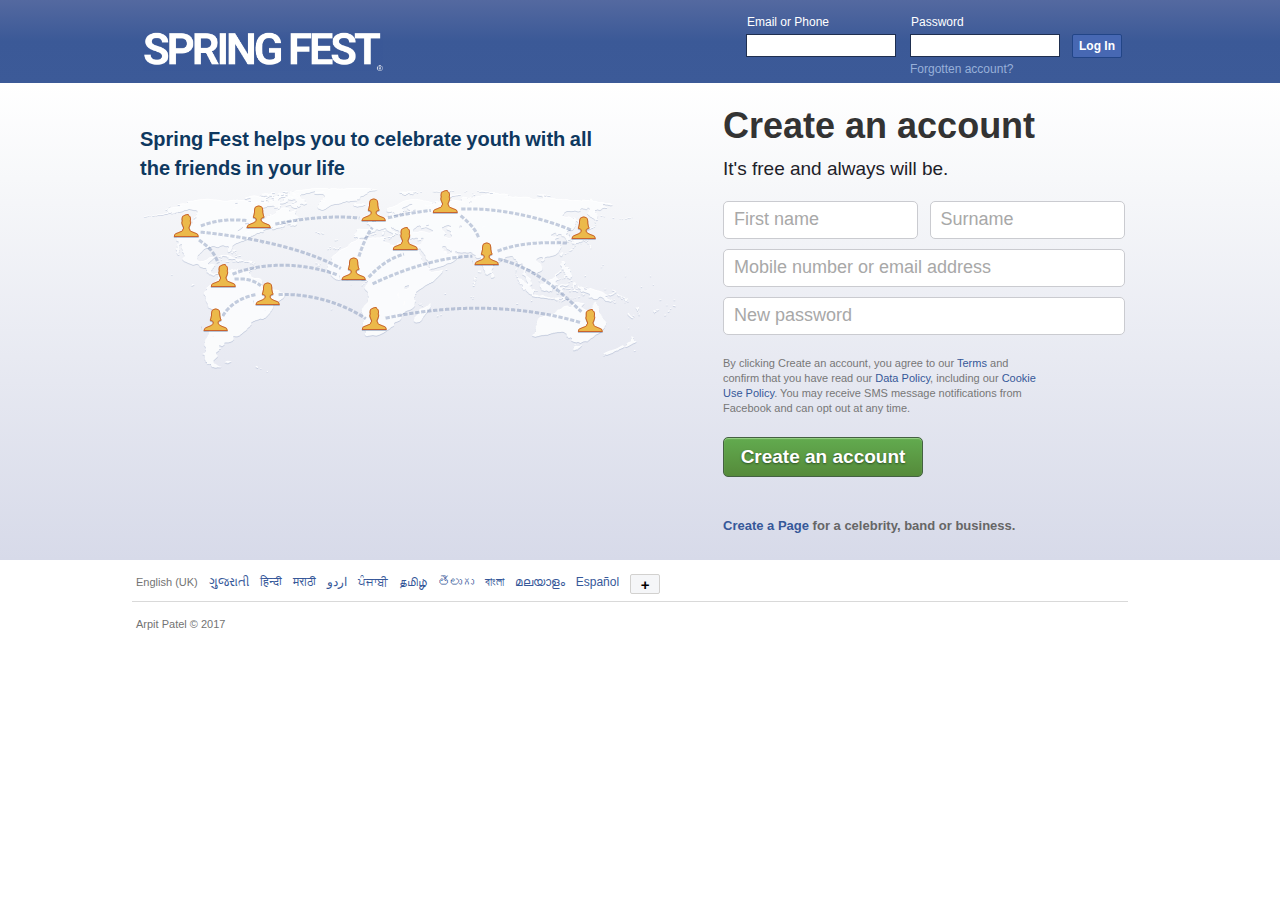
<file: Assignment2/index.html>
<html>
	<head>
		<title>SpringFest</title>
		<style>
			@media only screen and (max-width:1034px){
				body { 
					overflow-x: visible; font-family :Helvetica, Arial, sans-serif;margin : 0px;background-color:#ffffff;
				}
				table.sf { 
					background-color: #3c5a98;height : 83px; width : 1019px;border:0px;position :absolute;left:0px;
					background: -webkit-linear-gradient(#5469a0,  #3b5997, #3c5a98); 
					background: -o-linear-gradient(#5469a0,   #3b5997,  #3c5a98);
					background: -moz-linear-gradient(#5469a0,    #3b5997, #3c5a98); 
					background: linear-gradient(#5469a0,   #3b5997,  #3c5a98);
				}
				table.con{
					background-color:#d7dae9;height : 477px; width : 1019px;border:0px;position :absolute;left:0px;top:83px;
					background: -webkit-linear-gradient(#ffffff, #f7f8fa 20%,  #d7dae9); 
					background: -o-linear-gradient(#ffffff, #f7f8fa 20%,  #d7dae9);
					background: -moz-linear-gradient(#ffffff, #f7f8fa 20%,  #d7dae9); 
					background: linear-gradient(#ffffff, #f7f8fa 20%,  #d7dae9);
				}
				table.footer{
					position:absolute;left:0px;font-size:11px;color:#737373; width : 1000px;position :absolute;left:0px;top:560px;
				}
				input.inp1{
					height : 23px; width : 150px; border : 1px solid #1f2f50;padding-left:3px;font-size:12px;
				}
				div.stuff{
					font-size : 20px;line-height:29px; color : #0e385f;font-weight:bold; word-spacing : -1;
					position: absolute;left:50%;margin-left:-500px;margin-top:-197px;
				}
				input.inp2{
					height : 38px; border-radius:5px; border : 1px solid #cacbd0;font-size:18px;padding-left: 10px;color:#a8a8a8;
				}
				div.terms{
					font-size: 11px;color:#777777;line-height:15px;width:320px;
				}
				a{
					text-decoration:none;color:#365899;
				}
				a.footer{
					font-size:12px;
				}
				a.text1{
					font-size : 12px;color : white;				
				}
				a.hov_und:hover,a.footer:hover{
					text-decoration:underline;
				}
				#create{
					height : 40px;width:200px;border-radius:5px;border:1px solid #446142;
					background: -webkit-linear-gradient(#62ab4f, #558a3a); 
					background: -o-linear-gradient(#62ab4f, #558a3a);
					background: -moz-linear-gradient(#62ab4f, #558a3a); 
					background: linear-gradient(#62ab4f, #558a3a);
					box-shadow:inset 0px 1px 1px #9ad287; color:#ffffff;font-weight:bold;font-size:19px;font-family:'Arial';text-shadow: 0px 1px 2px #2d5124;
				}
				#create:active{position:relative;
					top:1px;
				}
				img.logo{
					width : 240px; position : absolute; left : 50%; top : 32px; margin-left : -497px; 
				}
				div.form1{
					position : absolute ; left : 50%;  top : 12px; margin-left : 102px;
				}
				input.login{
					height : 24px;border : 1px solid #224587; color : white; 
					background-color:#4768b3; font-size : 12px; font-weight : 700; border-radius : 2px;
				}
				#forg{
					font-size : 12px;color : #98b0d9;padding-top: 2px;
				}
				table.form2{
					position : absolute;left:50%;margin-left: 80px;margin-top:-220px;cellspacing:0px;cellpadding:0px;
				}
			}
			@media only screen and (min-width: 1035px){
				body { 
					overflow-x: visible; font-family :Helvetica, Arial, sans-serif;margin : 0px;background-color:#ffffff;
				}
				table.sf { 
					background-color: #3c5a98;height : 83px; width : 100%;border:0px;
					background: -webkit-linear-gradient(#5469a0,  #3b5997, #3c5a98); 
					background: -o-linear-gradient(#5469a0,   #3b5997,  #3c5a98);
					background: -moz-linear-gradient(#5469a0,    #3b5997, #3c5a98); 
					background: linear-gradient(#5469a0,   #3b5997,  #3c5a98);
				}
				table.con{
					background-color:#d7dae9;height : 477px; width : 100%;border:0px;
					background: -webkit-linear-gradient(#ffffff, #f7f8fa 20%,  #d7dae9); 
					background: -o-linear-gradient(#ffffff, #f7f8fa 20%,  #d7dae9);
					background: -moz-linear-gradient(#ffffff, #f7f8fa 20%,  #d7dae9); 
					background: linear-gradient(#ffffff, #f7f8fa 20%,  #d7dae9);
				}
				table.footer{
					position:absolute;left:50%;font-size:11px;color:#737373;margin-left : -510px; width : 1000px;
				}
				input.inp1{
					height : 23px; width : 150px; border : 1px solid #1f2f50;padding-left:3px;font-size:12px;
				}
				div.stuff{
					font-size : 20px;line-height:29px; color : #0e385f;font-weight:bold; word-spacing : -1;
					position: absolute;left:50%;margin-left:-500px;margin-top:-197px;
				}
				input.inp2{
					height : 38px; border-radius:5px; border : 1px solid #cacbd0;font-size:18px;padding-left: 10px;color:#a8a8a8;
				}
				div.terms{
					font-size: 11px;color:#777777;line-height:15px;width:320px;
				}
				a{
					text-decoration:none;color:#365899;
				}
				a.footer{
					font-size:12px;
				}
				a.text1{
					font-size : 12px;color : white;				
				}
				a.hov_und:hover,a.footer:hover{
					text-decoration:underline;
				}
				#create{
					height : 40px;width:200px;border-radius:5px;border:1px solid #446142;
					background: -webkit-linear-gradient(#62ab4f, #558a3a); 
					background: -o-linear-gradient(#62ab4f, #558a3a);
					background: -moz-linear-gradient(#62ab4f, #558a3a); 
					background: linear-gradient(#62ab4f, #558a3a);
					box-shadow:inset 0px 1px 1px #9ad287; color:#ffffff;font-weight:bold;font-size:19px;font-family:'Arial';text-shadow: 0px 1px 2px #2d5124;
				}
				#create:active{position:relative;
					top:1px;
				}
				img.logo{
					width : 240px; position : absolute; left : 50%; top : 32px; margin-left : -497px; 
				}
				div.form1{
					position : absolute ; left : 50%;  top : 12px; margin-left : 102px;
				}
				input.login{
					height : 24px;border : 1px solid #224587; color : white; 
					background-color:#4768b3; font-size : 12px; font-weight : 700; border-radius : 2px;
				}
				#forg{
					font-size : 12px;color : #98b0d9;padding-top: 2px;
				}
				table.form2{
					position : absolute;left:50%;margin-left: 80px;margin-top:-220px;cellspacing:0px;cellpadding:0px;
				}
			}
			@media only screen and (min-width:3000px){
				body { 
					overflow-x: visible; font-family :Helvetica, Arial, sans-serif;margin : 0px;background-color:#ffffff;
				}
				table.sf { 
					background-color: #3c5a98;height : 90px; width : 100%;border:0px;
					background: -webkit-linear-gradient(#5469a0,  #3b5997, #3c5a98); 
					background: -o-linear-gradient(#5469a0,   #3b5997,  #3c5a98);
					background: -moz-linear-gradient(#5469a0,    #3b5997, #3c5a98); 
					background: linear-gradient(#5469a0,   #3b5997,  #3c5a98);
				}
				table.con{
					background-color:#d7dae9;height : 650px; width : 100%;border:0px;
					background: -webkit-linear-gradient(#ffffff, #f7f8fa 20%,  #d7dae9); 
					background: -o-linear-gradient(#ffffff, #f7f8fa 20%,  #d7dae9);
					background: -moz-linear-gradient(#ffffff, #f7f8fa 20%,  #d7dae9); 
					background: linear-gradient(#ffffff, #f7f8fa 20%,  #d7dae9);
				}
				table.footer{
					position:absolute;left:50%;font-size:11px;color:#737373;margin-left : -510px; width : 1000px;
				}
				input.inp1{
					height : 23px; width : 150px; border : 1px solid #1f2f50;padding-left:3px;font-size:12px;
				}
				div.stuff{
					font-size : 20px;line-height:29px; color : #0e385f;font-weight:bold; word-spacing : -1;
					position: absolute;left:50%;margin-left:-500px;margin-top:-297px;
				}
				input.inp2{
					height : 38px; border-radius:5px; border : 1px solid #cacbd0;font-size:18px;padding-left: 10px;color:#a8a8a8;
				}
				div.terms{
					font-size: 20px;color:#777777;line-height:32px;width:320px;
				}
				a{
					text-decoration:none;color:#365899;
				}
				a.footer{
					font-size:12px;
				}
				a.text1{
					font-size : 12px;color : white;				
				}
				a.hov_und:hover,a.footer:hover{
					text-decoration:underline;
				}
				#create{
					height : 40px;width:200px;border-radius:5px;border:1px solid #446142;
					background: -webkit-linear-gradient(#62ab4f, #558a3a); 
					background: -o-linear-gradient(#62ab4f, #558a3a);
					background: -moz-linear-gradient(#62ab4f, #558a3a); 
					background: linear-gradient(#62ab4f, #558a3a);
					box-shadow:inset 0px 1px 1px #9ad287; color:#ffffff;font-weight:bold;font-size:19px;font-family:'Arial';text-shadow: 0px 1px 2px #2d5124;
				}
				#create:active{position:relative;
					top:1px;
				}
				img.logo{
					width : 240px; position : absolute; left : 50%; top : 32px; margin-left : -497px; 
				}
				div.form1{
					position : absolute ; left : 50%;  top : 12px; margin-left : 102px;
				}
				input.login{
					height : 24px;border : 1px solid #224587; color : white; 
					background-color:#4768b3; font-size : 12px; font-weight : 700; border-radius : 2px;
				}
				#forg{
					font-size : 12px;color : #98b0d9;padding-top: 2px;
				}
				table.form2{
					position : absolute;left:50%;margin-left: 80px;margin-top:-320px;cellspacing:0px;cellpadding:0px;
				}	
			}
		</style>
	</head>
	<body>
		<table class = "sf">
			<tr>
				<td>
					<a href = " index.html"><img src = "sflogo.png" class ="logo" /></a>
					<div class="form1">
						<table>
							<tr>
								<td style = "padding-left : 3px;"><a href="index.html" class = "text1">Email or Phone</a></td>
								<td style = " width : 5px;" ></td>
								<td style = "padding-left : 2px;"><a href="index.html" class = "text1">Password</a></td>
							</tr>
							<tr>
								<td style = "padding :2px;"><input type = "text " class = "inp1" /></td>
								<td style = " width : 5px;" ></td>
								<td style = "padding :1px;"><input type = "password" class = "inp1" /></td>
								<td style = " width : 4px;" ></td>
								<td>
									<input type ="submit" value = "Log In" class = "login"
										onmouseover="this.style.backgroundColor='#3b5997';"
										onmouseout = "this.style.backgroundColor='#4768b3';"
										onclick="this.style.backgroundColor='#3b5997';"
										onfocus="this.style.backgroundColor='#284071';"
										onfocusout="this.style.backgroundColor='#4768b3';"/>
								</td>
							</tr>
							<tr>
							<td></td>
							<td></td>
							<td><a href="index.html"  class="hov_und" id="forg">Forgotten account?</a></td>
							</tr>
						</table>
					</div>
				</td>
			</tr>
		</table>
		<table class = "con">
			<tr>
				<td>
					<div class = "stuff">
						Spring Fest helps you to celebrate youth with all<br/>the friends in your life<br/>
						<img src = "wmp.png" class="wmp" style = " position : relative;left:2px;bottom:1px;"/>
					</div>
					<div>
						<table class="form2">
							<tr >
								<td style = " font-size : 36px;font-weight:bold;color:#333333;" colspan = "20">Create an account</td>
							</tr>
							<tr><td style="height : 5px"></td></tr>
							<tr>
								<td style = " font-size : 19px;color:#1d2129;" colspan = "20" >It's free and always will be.</td>
							</tr>
							<tr><td style="height : 15px"></td></tr>
							<tr>
								<td><input type = "text" value = "First name" class = "inp2" style = "width : 195px;" onfocus ="if(this.value == 'First name'){this.value=' ';this.style.color = '#000000';}else{this.style.color = '#000000';}"
									onfocusout = "if((this.value =='')||(this.value==' ')||(this.value=='  ')||(this.value=='   ')||(this.value=='     ')){this.value = 'First name';this.style.color='#a8a8a8';}"
									/></td>
								<td style = "width:3px;"></td>
								<td><input type = "text" value = "Surname" class = "inp2" style = "width : 195px;"onfocus ="if(this.value == 'Surname'){this.value=' ';this.style.color = '#000000';}else{this.style.color = '#000000';}"
									onfocusout = "if((this.value =='')||(this.value==' ')||(this.value=='  ')||(this.value=='   ')||(this.value=='     ')){this.value = 'Surname';this.style.color='#a8a8a8';}"
									/></td>
							</tr>
							<tr><td style="height:4px;"></td></tr>
							<tr>
								<td colspan = "20"><input type="text" value = "Mobile number or email address" class="inp2" style="width:402px" onfocus ="if(this.value == 'Mobile number or email address'){this.value=' ';this.style.color = '#000000';}else{this.style.color = '#000000';}"
									onfocusout = "if((this.value =='')||(this.value==' ')||(this.value=='  ')||(this.value=='   ')||(this.value=='     ')){this.value = 'Mobile number or email address';this.style.color='#a8a8a8';}"
									 /></td>
							</tr>
							<tr><td style="height:4px;"></td></tr>
							<tr>
								<td colspan = "20"><input type="text" value = "New password" class="inp2" style="width:402px" onfocus ="if(this.value == 'New password'){this.value=' ';this.style.color = '#000000';}else{this.style.color = '#000000';}"
									onfocusout = "if((this.value =='')||(this.value==' ')||(this.value=='  ')||(this.value=='   ')||(this.value=='     ')){this.value = 'New password';this.style.color='#a8a8a8';}"
									 /></td>
							</tr>
							<tr><td style="height:15px;"></td></tr>
							<tr>
								<td colspan = "20" ><div class="terms">By clicking Create an account, you agree to our <a class="hov_und" href="index.html">Terms</a> and confirm that you have read our <a class="hov_und" href="index.html">Data Policy</a>, including our <a class="hov_und" href="index.html">Cookie Use Policy</a>. You may receive SMS message notifications from Facebook and can opt out at any time.</div></td>
							</tr>
							<tr><td style="height:15px;"></td></tr>
							<tr>
								<td colspan = "20" >
									<input type="submit" id="create" value="Create an account"
									onmouseover = "this.style.background = 'linear-gradient(#69b662, #639b47 60%, #558a3a)';"
									onmouseout = "this.style.background = 'linear-gradient(#62ab4f, #558a3a)';"/>
								</td>
							</tr>
							<tr><td style="height:35px;"></td></tr>
							<tr>
								<td colspan = "20"><div style = "width:380px; color:#666666;font-size:13px;font-weight:bold;"><a class="hov_und" href="index.html">Create a Page</a> for a celebrity, band or business.</div></td>
							</tr>
						</table>
					</div>
				</td>
			</tr>
		</table>
		<table class = "footer">
			<tr><td style = " border-bottom: 1px solid #d9d9d9;height:40px;"> 
				<table style = "font-size:11px;color:#737373;" >
					<tr>
						<td>English (UK)</td><td style="width:3px"></td>
						<td><a href="index.html" class = "footer">ગુજરાતી</a></td><td style="width:3px"></td>
						<td><a href="index.html" class = "footer">हिन्दी</a></td><td style="width:3px"></td>
						<td><a href="index.html" class = "footer">मराठी</a></td><td style="width:3px"></td>
						<td><a href="index.html" class = "footer">اردو</a></td><td style="width:3px"></td>
						<td><a href="index.html" class = "footer">ਪੰਜਾਬੀ</a></td><td style="width:3px"></td>
						<td><a href="index.html" class = "footer">தமிழ்</a></td><td style="width:3px"></td>
						<td><a href="index.html" class = "footer">తెలుగు</a></td><td style="width:3px"></td>
						<td><a href="index.html" class = "footer">বাংলা</a></td><td style="width:3px"></td>
						<td><a href="index.html" class = "footer">മലയാളം</a></td><td style="width:3px"></td>
						<td><a href="index.html" class = "footer">Español</a></td><td style="width:3px"></td>
						<td style = "vertical-align: top;"><input type="submit" value = "+" 
							style="height:20px;width:30px;font-size:15px;font-weight:bold;text-align:center;margin-top:5px;
							background-color:#f5f6f8;border:1px solid #d2d1cf;border-radius:2px;"
							onmouseover="this.style.backgroundColor = '#e8e8e9';"
							onmouseout = "this.style.backgroundColor='#f5f6f8';"/></td>
					</tr>
				</table>
			</td></tr>
			<tr><td></td></tr>
			<tr><td style="padding-left: 4px;padding-top:10px;">Arpit Patel © 2017</td></tr>
		</table>
	</body>
</html>
</file>
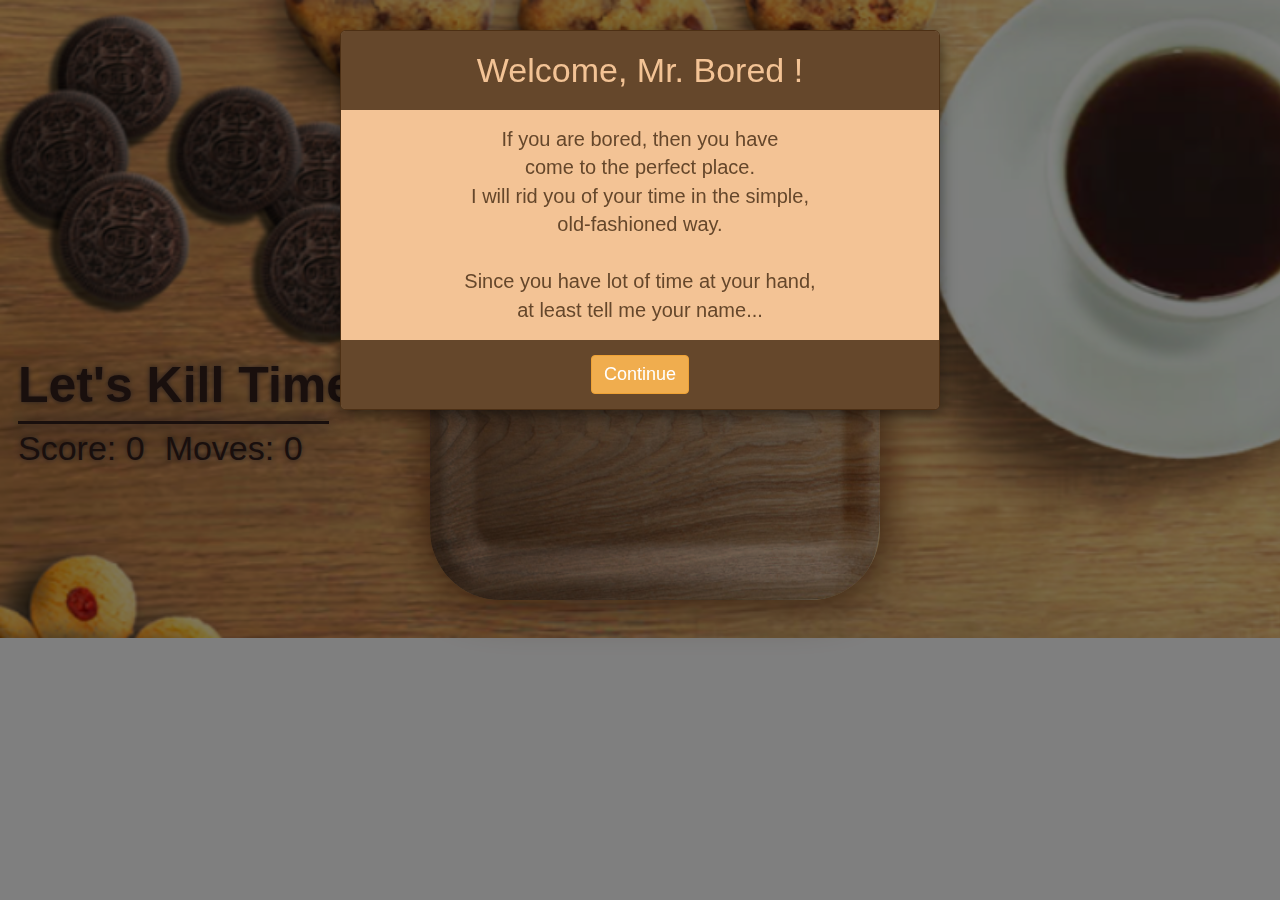
<file: Assignment3/index.html>
<html>
	<head>
	<title>Let's Kill Time!!</title>
		<!-- bootstrap stuff -->
		<meta charset="utf-8">
		<meta name="viewport" content="width=device-width, initial-scale=1">
		<link rel="stylesheet" href="https://maxcdn.bootstrapcdn.com/bootstrap/3.3.7/css/bootstrap.min.css">
		<script src="https://ajax.googleapis.com/ajax/libs/jquery/3.2.1/jquery.min.js"></script>
		<script src="https://maxcdn.bootstrapcdn.com/bootstrap/3.3.7/js/bootstrap.min.js"></script>
		<!-- jquery, css and scripts -->
		<link href='https://fonts.googleapis.com/css?family=Aclonica' rel='stylesheet'>
		<script src="jquery.js" type="text/javascript"></script>
		<script src="https://ajax.googleapis.com/ajax/libs/jquery/3.2.1/jquery.min.js" type="text/javascript" ></script>
		<link rel="stylesheet" href="index.css" type="text/css" />
		<script src="index.js" type="text/javascript "></script>
	</head>
	<body>
		<div class="modal fade" id="myModal" data-backdrop="static" data-keyboard="false" role="dialog">
			<div class="modal-dialog">
				<div class="modal-content">
					<div class="modal-header">
						
					</div>
					<div class="modal-body">
						If you are bored, then you have<br>come to the perfect place. <br>I will rid you of your time in the simple,<br>old-fashioned way.<br><br>Since you have lot of time
						at your hand,<br>at least tell me your name...<br>
					</div>
					<div class="modal-footer">
						<button type="button" class="btn btn-warning">Continue</button>
					</div>
				</div>
			</div>
		</div>
		<button class="start" data-toggle="modal" data-target="#myModal"></button>
		<button class="generate"></button>
		<div class="bk">
			<div class="content">
				<div class="cntnr">
					
				</div>
			</div>
			<div class="timer noselect">
				<span class="timertext"></span><br>
				<span class="timernumbers"></span>
			</div>
			<div class="info">
				<span class="infohdr">Let's Kill Time</span><span class="infohdr2"></span><br>
				<div class="infoln"></div>
				<span class="infoftr"></span><span class="infoftr2"></span>
			</div>
		</div>
	</body>
</html>
</file>
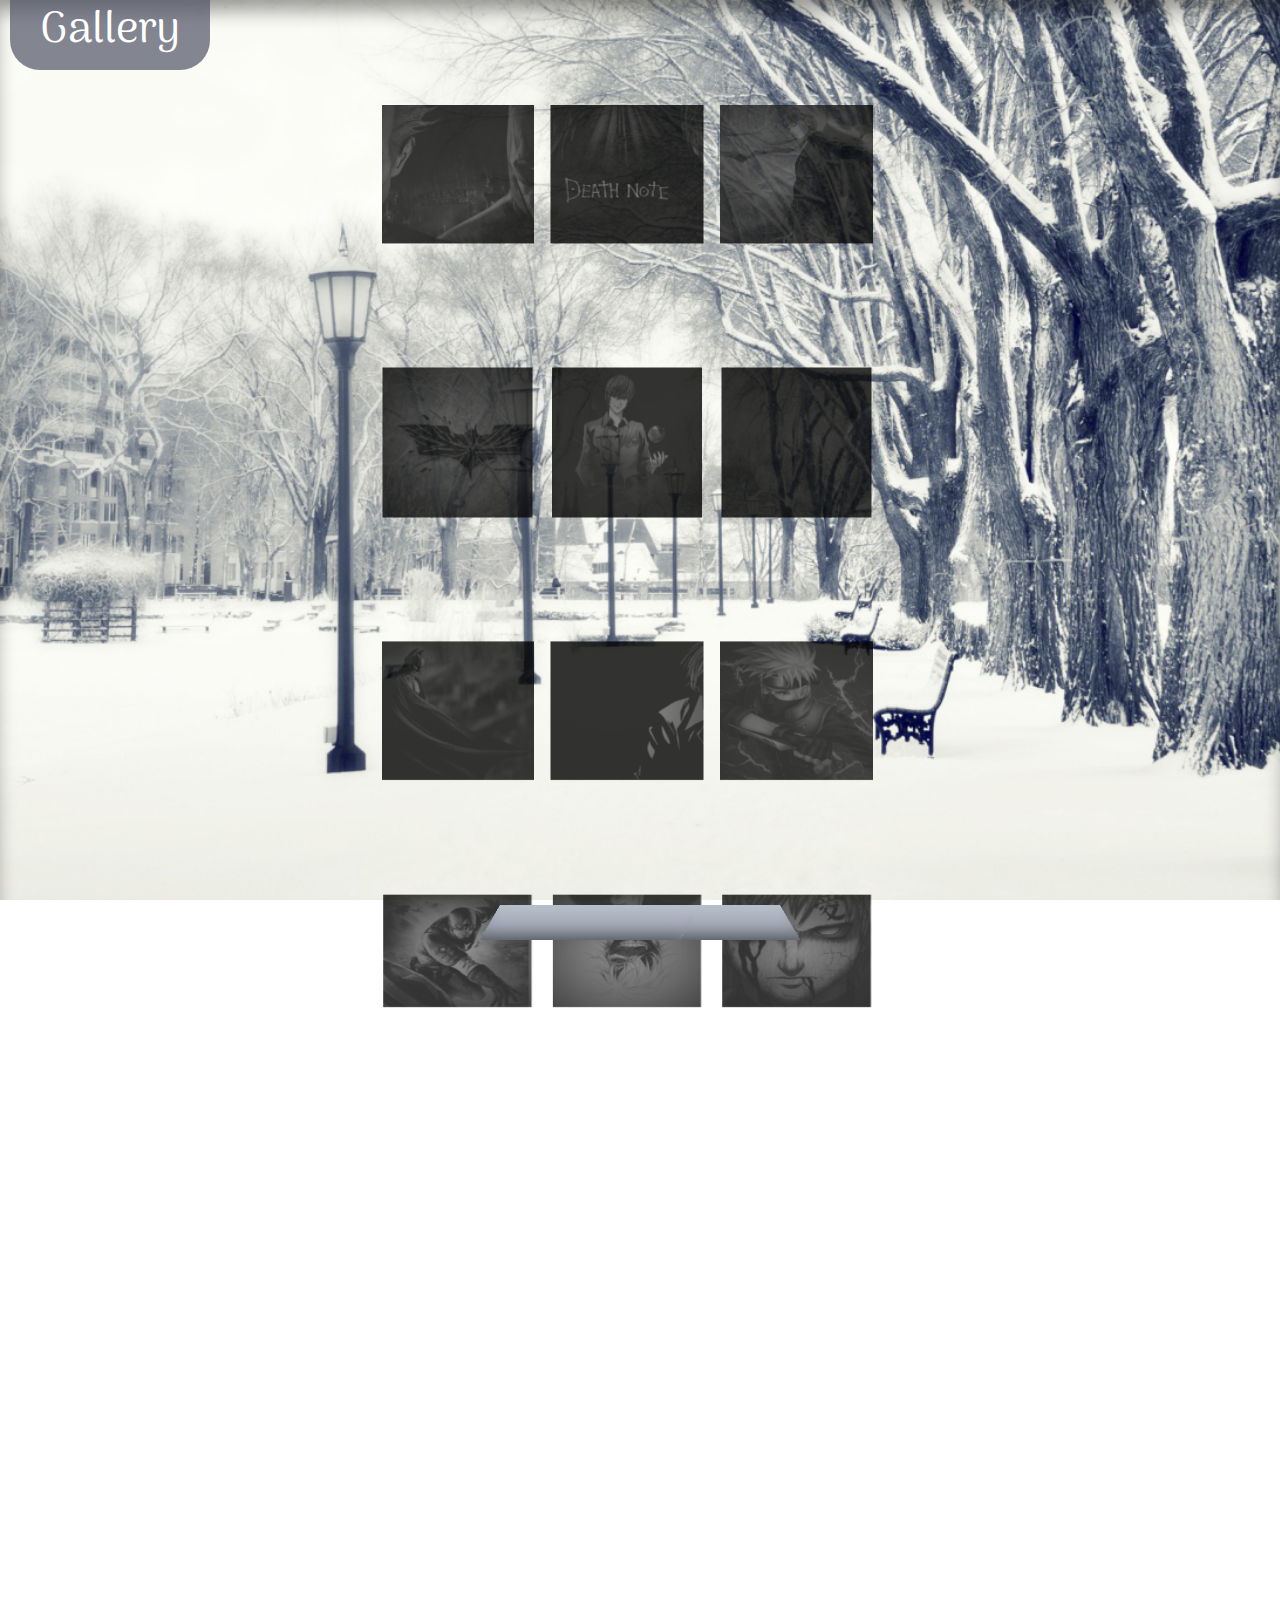
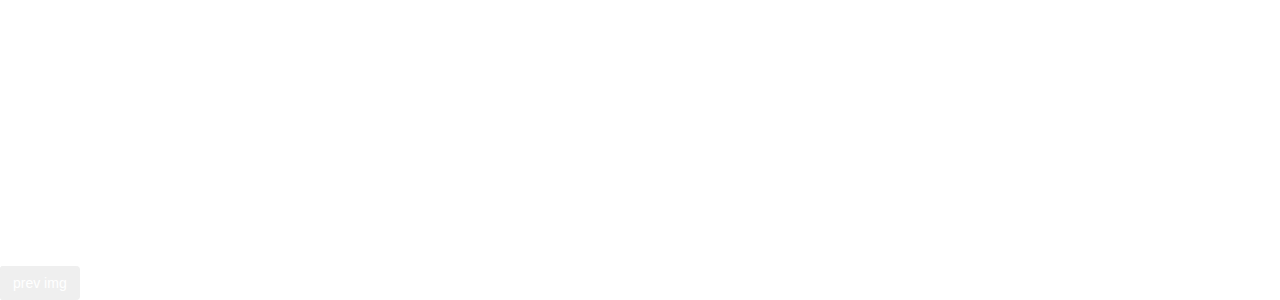
<file: gallery/index.html>
<html>
    <head>
		<title>Gallery</title>
		<!-- bootstrap stuff -->
		<meta charset="utf-8">
		<meta name="viewport" content="width=device-width, initial-scale=1">
		<link rel="stylesheet" href="https://maxcdn.bootstrapcdn.com/bootstrap/3.3.7/css/bootstrap.min.css">
		<script src="https://ajax.googleapis.com/ajax/libs/jquery/3.2.1/jquery.min.js"></script>
		<script src="https://maxcdn.bootstrapcdn.com/bootstrap/3.3.7/js/bootstrap.min.js"></script>
		<!-- style begins here -->
		<style>
		</style>
		<!-- jquery, css and scripts -->
		<script src="jquery.js" type="text/javascript"></script>
		<script src="https://ajax.googleapis.com/ajax/libs/jquery/3.2.1/jquery.min.js" type="text/javascript" ></script>
        <link href="https://afeld.github.io/emoji-css/emoji.css" rel="stylesheet">
		<link rel="stylesheet" href="index.css" type="text/css" />
		<script src="index.js" type="text/javascript "></script>
	</head>
    <body>
        <div class="glow"></div>
        <div class="bar trans2" >
            <div class="rod rod1 rodinx "><div class="cat cat1"></div></div>
            <div class="rod rod2 rodin "><div class="cat cat2"></div></div>
            <div class="rod rod3 rodcenter "><div class="cat cat3"></div></div>
            <div class="rod rod4 rodout "><div class="cat cat4"></div></div>
            <div class="rod rod5 rodoutx "><div class="cat cat5"></div></div>
        </div>
        <button class="btn nextrod" >next rod</button>
        <button class="btn prevrod" >prevrod</button>
        <button class="btn nextimg" >next img</button>
        <button class="btn previmg" >prev img</button>
        <div class="fullsize">
            <img class="tostay imagefull" />
        </div>
        <div class="infoimgwrapper">
            <div class="infoimg tostay prev"></div>
            <div class="infoimg tostay next"></div>
            <div class="infoimg tostay infoimg1"></div>
            <div class="infoimg tostay infoimg2"></div>
            <div class="tostay infotext"></div>
        </div>
    <div class="header">Gallery</div>
    </body>
</html>
</file>
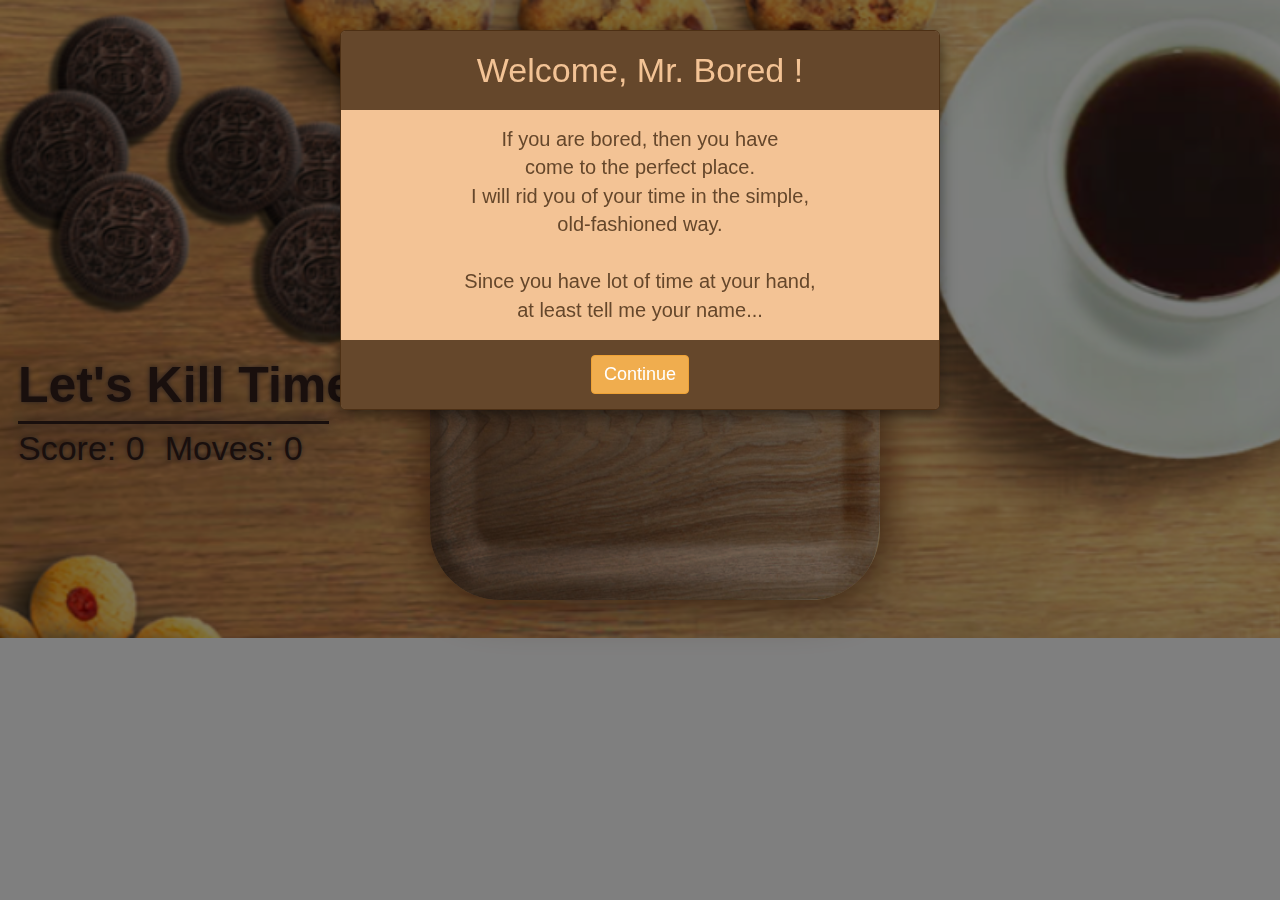
<file: game/index.html>
<html>
	<head>
	<title>Let's Kill Time!!</title>
		<!-- bootstrap stuff -->
		<meta charset="utf-8">
		<meta name="viewport" content="width=device-width, initial-scale=1">
		<link rel="stylesheet" href="https://maxcdn.bootstrapcdn.com/bootstrap/3.3.7/css/bootstrap.min.css">
		<script src="https://ajax.googleapis.com/ajax/libs/jquery/3.2.1/jquery.min.js"></script>
		<script src="https://maxcdn.bootstrapcdn.com/bootstrap/3.3.7/js/bootstrap.min.js"></script>
		<!-- jquery, css and scripts -->
		<link rel="shortcut icon" href="favicon.ico" type="image/x-icon">
		<link href='https://fonts.googleapis.com/css?family=Aclonica' rel='stylesheet'>
		<script src="jquery.js" type="text/javascript"></script>
		<script src="https://ajax.googleapis.com/ajax/libs/jquery/3.2.1/jquery.min.js" type="text/javascript" ></script>
		<link rel="stylesheet" href="index.css" type="text/css" />
		<script src="index.js" type="text/javascript "></script>
	</head>
	<body>
		<div class="modal fade" id="myModal" data-backdrop="static" data-keyboard="false" role="dialog">
			<div class="modal-dialog">
				<div class="modal-content">
					<div class="modal-header">
						
					</div>
					<div class="modal-body">
						If you are bored, then you have<br>come to the perfect place. <br>I will rid you of your time in the simple,<br>old-fashioned way.<br><br>Since you have lot of time
						at your hand,<br>at least tell me your name...<br>
					</div>
					<div class="modal-footer">
						<button type="button" class="btn btn-warning">Continue</button>
					</div>
				</div>
			</div>
		</div>
		<button class="start" data-toggle="modal" data-target="#myModal"></button>
		<button class="generate"></button>
		<div class="bk">
			<div class="content">
				<div class="cntnr">
					
				</div>
			</div>
			<div class="timer noselect">
				<span class="timertext"></span><br>
				<span class="timernumbers"></span>
			</div>
			<div class="info">
				<span class="infohdr">Let's Kill Time</span><span class="infohdr2"></span><br>
				<div class="infoln"></div>
				<span class="infoftr"></span><span class="infoftr2"></span>
			</div>
		</div>
	</body>
</html>
</file>
<file: Assignment3/index.css>
body{
	font-family:"Roboto",sans-serif;
}
.bk{
	width:1366px;height:638px;background: url("bkfinal.png");
	background-size: 1366px 638px;
	background-repeat:no-repeat;
}
.content{
	position: relative; background: url("tray1.png");top:150px;left:430px;float:left;
	width:450px; height:450px;padding:50px;
	background-size: 455px 455px;background-position:center;
	background-repeat: no-repeat;box-shadow: 0px 0px 50px #59260d;
	border-radius:70px;
}
.cntnr{
	width: 100%;height: 100%;border-radius:0px;margin-top:-3px;padding:0px;border: 0px solid black;
}
.cntnr2{
	border: 0px solid black;text-align:center;float:left;
	-webkit-perspective:700;
	perspective:700;
}
.grow{
	-webkit-transform:scale(1.05,1.05);
	-moz-transform:scale(1.05,1.05);
	-ms-transform:scale(1.05,1.05);
	-o-transform:scale(1.05,1.05);
	transform:scale(1.05,1.05);
}
.flipper{
	position:relative;top:3px;left:3px;
	float:left;cursor: pointer;
	-webkit-transition:all 0.5s ease-in-out,opacity 0.3s ease-in-out;
	-moz-transition:all 0.5s ease-in-out,opacity 0.3s ease-in-out;
	-o-transition:all 0.5s ease-in-out,opacity 0.3s ease-in-out;
	transition:all 0.5s ease-in-out,opacity 0.3s ease-in-out;
	-webkit-transform-style:preserve-3d;
	-moz-transform-style:preserve-3d;
    -ms-transform-style:preserve-3d;
	-o-transform-style:preserve-3d;
	transform-style:preserve-3d;
}
.sqr{
	position:absolute;top:0px;left:0px;width:100%;height:100%;float:left;z-index:2;background-color:#ae7a4c;
	background:url("wafer_front.png");background-position:center;background-size: 100% 100%;
	background-repeat:no-repeat;border-radius: 2px;
	-webkit-transition:all 0.1s ease-in-out;
	-moz-transition:all 0.1s ease-in-out;
	-o-transition:all 0.1s ease-in-out;
	transition:all 0.1s ease-in-out;
}
.sqr2{
	position:absolute;top:0px;left:0px;width:100%;height:100%;float:right;z-index:1;padding:0px;border-radius: 2px;background-color:#3c2210;
	background:url("wafer.png");background-position:center;background-size: 100% 100%;color: #ae7a4c;
	background-repeat:no-repeat;
	-webkit-transform:rotateY(180deg);
	-moz-transform:rotateY(180deg);
	-ms-transform:rotateY(180deg);
	-o-transform:rotateY(180deg);
	transform:rotateY(180deg);
}
.flip{
	-webkit-transform:rotateY(180deg);
	-moz-transform:rotateY(180deg);
	-ms-transform:rotateY(180deg);
	-o-transform:rotateY(180deg);
	transform:rotateY(180deg);
}
.blur{
	opacity: 0.6;
}
.blur2{
	opacity: 0;
}
.timer{
	border: 0px solid white;width:248px; height:248px; border-radius:2000px;float:left;cursor:default;
	position: relative;left: 620px;top: 50px;overflow: visible;text-align: center;vertical-align:middle; color: #ba9366;
	font-family:"Roboto",sans-serif;font-size:50px;padding-top:54px;text-shadow: 0px 0px 8px #aa8963;
}
.timertext{
	font-size: 24px;
}
.timernumbers{
	font-family:"Roboto";
}
.info{
	position: relative;float:left; left: -680px;color:#331e1a;top: 350px;text-shadow: 0px 0px 5px #4f3f3c;
}
.infohdr{
	font-size:50px;font-weight:700;
}
.infohdr2{
	font-size: 30px;font-weight:500;margin-left:10px;color: #654039;text-shadow: 0px 0px 0px 0px #000000;
}
.infoftr{
	font-size: 34px;
}
.infoftr2{
	font-size:34px;margin-left:20px;
}
.infoln{
	width:90%;margin-left:0px;height:3px;background-color: #331e1a;box-shadow: 0px 0px 15px 1px #4f3f3c;
}
.start,.generate{
	position:fixed;z-index:10;bottom:-20px;left:0px;height:10px;width:10px;
}
.modal-body{
	background-color:#f3c395;text-align: center;color:#65472b;
	font-size:20px;
}
.modal-header{
	background-color:#65472b;border-radius:4px 4px 0px 0px ;border: 0px ;text-align: center;color:#f3c395;
	font-size: 34px;
}
.modal-footer{
	border-radius: 0px 0px 4px 4px;background-color:#65472b;border: 0px ;text-align: center;
}
.btn-warning{
	font-size:18px;
}
.modal-content{
	border: 1px solid #4d3015;
}
.inp{
	height: 40px; width:100%; padding-left: 15px; font-size: 20px;margin-bottom: 20px;border-radius:4px; outline: none;border: 1px solid #65472b;
}
.inp:hover{
	background-color: #f7f7c6;
}
.inp:focus{
	background-color:#f7f7c6;
}
.slct{
	height: 30px; border-radius:4px;outline:none;border: 1px solid #65472b;padding-left:10px;padding-right:10px;margin-left: 10px;
}
.slct:hover{
	background-color: #f7f7c6;
}
.slct:focus{
	background-color: #f7f7c6;
}
.inactive{
	pointer-events: none;
	cursor: default;
}
.found{
	
}
.ms{
	font-size: 16px;
}
.noselect {
	-webkit-touch-callout: none; 
	-webkit-user-select: none; 
	-khtml-user-select: none; 
	-moz-user-select: none; 
	-ms-user-select: none; 
	user-select: none; 
}
</file>
<file: gallery/index.css>
@import url('https://fonts.googleapis.com/css?family=Arima+Madurai|Open+Sans:400,700');

body{
    overflow: hidden;padding:0px;background:url("bk.jpg");color:white;
    background-repeat: repeat-x ;
    box-shadow: inset 0px 15px 20px -5px rgba(0, 0, 0, 0.4);margin:0px;
}
div{
    border: 0px solid white;margin:0px;
}
.header{
    position: absolute;
    top:0px;width: 200px;height:70px;left:10px;
    background-color: rgba(82, 84, 103, 0.71);z-index:50;
    border-radius: 0px 0px 30px 30px;
    text-align: center;
    color: #fff;font-family:"Arima Madurai","Roboto",sans-serif;
    font-size:44px;margin-top:-70px;
    -webkit-transition: all 1s ease-in-out;
    -moz-transition: all 1s ease-in-out;
    -ms-transition: all 1s ease-in-out;
    -o-transition: all 1s ease-in-out;
    transition: all 1s ease-in-out;
}
.bar{
    height: 100%;width:340px;position: relative;overflow:hidden;margin-left: -10px;background-color: transparent;
    -webkit-perspective: 2000px;
    perspective: 2000px;
    -webkit-transform: scale(1.5);
    -moz-transform: scale(1.5);
    -ms-transform: scale(1.5);
    -o-transform: scale(1.5);
    transform: scale(1.5);
}
.rod{
    height:100%;display:inline-block;overflow:hidden;margin-right: 5px;position:absolute;left:50%;
}
.rodinx, .rodoutx{
    visibility: hidden;
}
.trans1{
    -webkit-transition: all 0.1s ease-in-out;
    -moz-transition: all 0.1s ease-in-out;
    -ms-transition: all 0.1s ease-in-out;
    -o-transition: all 0.1s ease-in-out;
    transition: all 0.1s ease-in-out;
}
.trans2{
    -webkit-transition: all 0.3s linear;
    -moz-transition: all 0.3s linear;
    -ms-transition: all 0.3s linear;
    -o-transition: all 0.3s linear;
    transition: all 0.3s linear;

}
.trans3{
    -webkit-transition: all 0.3s linear,opacity 0.1s ease-in-out;
    -moz-transition: all 0.3s linear,opacity 0.1s ease-in-out;
    -ms-transition: all 0.3s linear,opacity 0.1s ease-in-out;
    -o-transition: all 0.3s linear,opacity 0.1s ease-in-out;
    transition: all 0.3s linear,opacity 0.1s ease-in-out;
    -webkit-transform-style: preserve-3d;
    -moz-transform-style: preserve-3d;
    -ms-transform-style: preserve-3d;
    transform-style: preserve-3d;
}
.btn{
    position:absolute; bottom: -1000px;
}
.cat{
    height:100%;
}
.img{
    width:100px;position:relative;border-radius:0px;overflow:hidden;border: 0px solid white;
    display: block;
    transform: rotateX(40deg) translate3d(0px,0px,-95px) scale(0.99,0.98);
    cursor: pointer;opacity: 0.8;
}
.img:hover{
    //box-shadow: 0px 0px 10px #278f2b;
    opacity:1.0;
}
.img::after{
    position: absolute;
    content:"";
    top:0;
    left:0;
    width:100%;
    height:100%;
    opacity:1.0;
    background-color: black;
    background: -webkit-radial-gradient(rgba(0, 0, 0, 0.5), rgba(0, 0, 0, 0.9));
    background: -o-radial-gradient(rgba(0, 0, 0, 0.5), rgba(0, 0, 0, 0.9));
    background: -moz-radial-gradient(rgba(0, 0, 0, 0.5), rgba(0, 0, 0, 0.9));
    background: radial-gradient(rgba(0, 0, 0, 0.5), rgba(0, 0, 0, 0.9));
    -webkit-transition: all 0.1s ease-in-out;
    -moz-transition: all 0.1s ease-in-out;
    -ms-transition: all 0.1s ease-in-out;
    -o-transition: all 0.1s ease-in-out;
    transition: all 0.1s ease-in-out;
}
.img:hover::after{
    opacity:0.2;
}

.upper{
    overflow:hidden;
    -webkit-transform: rotateX(40deg) translate3d(0px,0px,-95px) scale(0.99,0.98);
    transform: rotateX(40deg) translate3d(0px,0px,-95px) scale(0.99,0.98);
}
.up{
    -webkit-transform: rotateX(25deg) translate3d(0px,0px,-50px) scale(1.02);
    transform: rotateX(25deg) translate3d(0px,0px,-50px) scale(1.02);
}
.middle{
    -webkit-transform: rotateX(0deg) translate3d(0px,0px,0px);
    transform: rotateX(0deg) translate3d(0px,0px,0px);
}
.low{
    -webkit-transform: rotateX(-25deg) translate3d(0px,0px,-50px) scale(1.02);
    transform: rotateX(-25deg) translate3d(0px,0px,-50px) scale(1.02);
}
.lower{
    -webkit-transform: rotateX(-40deg) translate3d(0px,0px,-95px) scale(0.99,0.98);
    transform: rotateX(-40deg) translate3d(0px,0px,-95px) scale(0.99,0.98);
}
.temp{
    -webkit-transform: rotateX(70deg) translate3d(0px,0px,-125px) scale(0.99,0.98);
    transform: rotateX(70deg) translate3d(0px,0px,-125px) scale(0.99,0.98)
}
.temp2{
    -webkit-transform: rotateX(-70deg) translate3d(0px,0px,-125px) scale(0.99,0.98);
    transform: rotateX(-70deg) translate3d(0px,0px,-125px) scale(0.99,0.98)
}
.imagethumb{
    position: absolute;height: 100%;left: -35%;bottom: 0px;

}
.filter{
    -webkit-filter: grayscale(100%);
    filter: grayscale(100%);
}
.glow{
    position:absolute;top:0px;left:0;border: 0px solid white;
}
.particle{
    width: 1%;position:absolute;top: -100px;
}
.init{
    /*temporary class*/
}
.fullsize{
    position: fixed;border: 0px solid white;width:100%;height:100%;top:0px ; left:0px;display:none;
    background-color: rgba(0, 0, 0, 0.7);
}
.imagefull{
    border: 1px solid rgba(94, 94, 94, 0.87);position: absolute;
    border-radius:0px;
    box-shadow: 0px 0px 25px rgba(101, 101, 101, 0.7);
}
.infoimgwrapper{
    height: 40px; width: 100%;position:absolute;bottom:-40px;
    -webkit-transition: all 0.3s ease-in-out;
    -moz-transition: all 0.3s ease-in-out;
    -ms-transition: all 0.3s ease-in-out;
    -o-transition: all 0.3s ease-in-out;
    transition: all 0.3s ease-in-out;
}
.infoimg{
    height:35px;width:200px;//background-color: #cfcfcf;
    position: absolute;z-index:20;
    bottom:0px;//box-shadow: inset 0px 20px 15px -10px #ffffff,inset 0px -15px 15px -10px #575757;
    background-color: #a5aab8;
    box-shadow: inset 0px 20px 15px -10px #b8c1cc,inset 0px -15px 15px -10px #4e5257;
}
.prev{
    width: 50px;height:20px;bottom:5px;left:50%;margin-left:-150px;
    -webkit-transform: skewX(-30deg);
    -moz-transform: skewX(-30deg);
    -ms-transform: skewX(-30deg);
    -o-transform: skewX(-30deg);
    transform: skewX(-30deg);
    -webkit-transition: all 0.3s ease-in-out;
    -moz-transition: all 0.3s ease-in-out;
    -ms-transition: all 0.3s ease-in-out;
    -o-transition: all 0.3s ease-in-out;
    transition: all 0.3s ease-in-out;
    cursor: pointer;
}
.prev:active{
    -webkit-transition: all 0.0s ease-in-out;
    -moz-transition: all 0.0s ease-in-out;
    -ms-transition: all 0.0s ease-in-out;
    -o-transition: all 0.0s ease-in-out;
    transition: all 0.0s ease-in-out;
    bottom: 4px;
}
.infoimg1{
    left:50%;margin-left:-50px;
    -webkit-transform: skewX(30deg);
    -moz-transform: skewX(30deg);
    -ms-transform: skewX(30deg);
    -o-transform: skewX(30deg);
    transform: skewX(30deg);
}
.infoimg2{
    right:50%;margin-right:-50px;
    -webkit-transform: skewX(-30deg);
    -moz-transform: skewX(-30deg);
    -ms-transform: skewX(-30deg);
    -o-transform: skewX(-30deg);
    transform: skewX(-30deg);
}
.next{
    width: 50px;height:20px;bottom:5px;right:50%;margin-right:-150px;
    -webkit-transform: skewX(30deg);
    -moz-transform: skewX(30deg);
    -ms-transform: skewX(30deg);
    -o-transform: skewX(30deg);
    transform: skewX(30deg);
    -webkit-transition: all 0.3s ease-in-out;
    -moz-transition: all 0.3s ease-in-out;
    -ms-transition: all 0.3s ease-in-out;
    -o-transition: all 0.3s ease-in-out;
    transition: all 0.3s ease-in-out;
    cursor: pointer;
}
.next:active{
    -webkit-transition: all 0.0s ease-in-out;
    -moz-transition: all 0.0s ease-in-out;
    -ms-transition: all 0.0s ease-in-out;
    -o-transition: all 0.0s ease-in-out;
    transition: all 0.0s ease-in-out;
    bottom: 4px;
}
.infotext{
    border: 0px solid red;position: absolute;left: 50%;z-index:25;color: #000000;
    bottom: 5px;font-size: 20px;font-family: "Roboto", "Lucida Grande", Verdana, Arial, sans-serif;
    text-shadow: 1px 1px 2px #6e6e6e;
}
@media screen and (max-width: 340px){
    .bar{
        width:100%;position:absolute;top: -50px;
    }
}
@media screen and (max-width: 480px){
    .particle{
        width: 3%;position:absolute;top: -50px;
    }
}
</file>
<file: game/index.css>
body{
	font-family:"Roboto",sans-serif;
}
.bk{
	width:1366px;height:638px;background: url("bkfinal.png");
	background-size: 1366px 638px;
	background-repeat:no-repeat;
}
.content{
	position: relative; background: url("tray1.png");top:150px;left:430px;float:left;
	width:450px; height:450px;padding:50px;
	background-size: 455px 455px;background-position:center;
	background-repeat: no-repeat;box-shadow: 0px 0px 50px #59260d;
	border-radius:70px;
}
.cntnr{
	width: 100%;height: 100%;border-radius:0px;margin-top:-3px;padding:0px;border: 0px solid black;
}
.cntnr2{
	border: 0px solid black;text-align:center;float:left;
	-webkit-perspective:700;
	perspective:700;
}
.grow{
	-webkit-transform:scale(1.05,1.05);
	-moz-transform:scale(1.05,1.05);
	-ms-transform:scale(1.05,1.05);
	-o-transform:scale(1.05,1.05);
	transform:scale(1.05,1.05);
}
.flipper{
	position:relative;top:3px;left:3px;
	float:left;cursor: pointer;
	-webkit-transition:all 0.5s ease-in-out,opacity 0.3s ease-in-out;
	-moz-transition:all 0.5s ease-in-out,opacity 0.3s ease-in-out;
	-o-transition:all 0.5s ease-in-out,opacity 0.3s ease-in-out;
	transition:all 0.5s ease-in-out,opacity 0.3s ease-in-out;
	-webkit-transform-style:preserve-3d;
	-moz-transform-style:preserve-3d;
    -ms-transform-style:preserve-3d;
	-o-transform-style:preserve-3d;
	transform-style:preserve-3d;
}
.sqr{
	position:absolute;top:0px;left:0px;width:100%;height:100%;float:left;z-index:2;background-color:#ae7a4c;
	background:url("wafer_front.png");background-position:center;background-size: 100% 100%;
	background-repeat:no-repeat;border-radius: 2px;
	-webkit-transition:all 0.1s ease-in-out;
	-moz-transition:all 0.1s ease-in-out;
	-o-transition:all 0.1s ease-in-out;
	transition:all 0.1s ease-in-out;
}
.sqr2{
	position:absolute;top:0px;left:0px;width:100%;height:100%;float:right;z-index:1;padding:0px;border-radius: 2px;background-color:#3c2210;
	background:url("wafer.png");background-position:center;background-size: 100% 100%;color: #ae7a4c;
	background-repeat:no-repeat;
	-webkit-transform:rotateY(180deg);
	-moz-transform:rotateY(180deg);
	-ms-transform:rotateY(180deg);
	-o-transform:rotateY(180deg);
	transform:rotateY(180deg);
}
.flip{
	-webkit-transform:rotateY(180deg);
	-moz-transform:rotateY(180deg);
	-ms-transform:rotateY(180deg);
	-o-transform:rotateY(180deg);
	transform:rotateY(180deg);
}
.blur{
	opacity: 0.6;
}
.blur2{
	opacity: 0;
}
.timer{
	border: 0px solid white;width:248px; height:248px; border-radius:2000px;float:left;cursor:default;
	position: relative;left: 620px;top: 50px;overflow: visible;text-align: center;vertical-align:middle; color: #ba9366;
	font-family:"Roboto",sans-serif;font-size:50px;padding-top:54px;text-shadow: 0px 0px 8px #aa8963;
}
.timertext{
	font-size: 24px;
}
.timernumbers{
	font-family:"Roboto";
}
.info{
	position: relative;float:left; left: -680px;color:#331e1a;top: 350px;text-shadow: 0px 0px 5px #4f3f3c;
}
.infohdr{
	font-size:50px;font-weight:700;
}
.infohdr2{
	font-size: 30px;font-weight:500;margin-left:10px;color: #654039;text-shadow: 0px 0px 0px 0px #000000;
}
.infoftr{
	font-size: 34px;
}
.infoftr2{
	font-size:34px;margin-left:20px;
}
.infoln{
	width:90%;margin-left:0px;height:3px;background-color: #331e1a;box-shadow: 0px 0px 15px 1px #4f3f3c;
}
.start,.generate{
	position:fixed;z-index:10;bottom:-20px;left:0px;height:10px;width:10px;
}
.modal-body{
	background-color:#f3c395;text-align: center;color:#65472b;
	font-size:20px;
}
.modal-header{
	background-color:#65472b;border-radius:4px 4px 0px 0px ;border: 0px ;text-align: center;color:#f3c395;
	font-size: 34px;
}
.modal-footer{
	border-radius: 0px 0px 4px 4px;background-color:#65472b;border: 0px ;text-align: center;
}
.btn-warning{
	font-size:18px;
}
.modal-content{
	border: 1px solid #4d3015;
}
.inp{
	height: 40px; width:100%; padding-left: 15px; font-size: 20px;margin-bottom: 20px;border-radius:4px; outline: none;border: 1px solid #65472b;
}
.inp:hover{
	background-color: #f7f7c6;
}
.inp:focus{
	background-color:#f7f7c6;
}
.slct{
	height: 30px; border-radius:4px;outline:none;border: 1px solid #65472b;padding-left:10px;padding-right:10px;margin-left: 10px;
}
.slct:hover{
	background-color: #f7f7c6;
}
.slct:focus{
	background-color: #f7f7c6;
}
.inactive{
	pointer-events: none;
	cursor: default;
}
.found{
	
}
.ms{
	font-size: 16px;
}
.noselect {
	-webkit-touch-callout: none; 
	-webkit-user-select: none; 
	-khtml-user-select: none; 
	-moz-user-select: none; 
	-ms-user-select: none; 
	user-select: none; 
}
</file>
